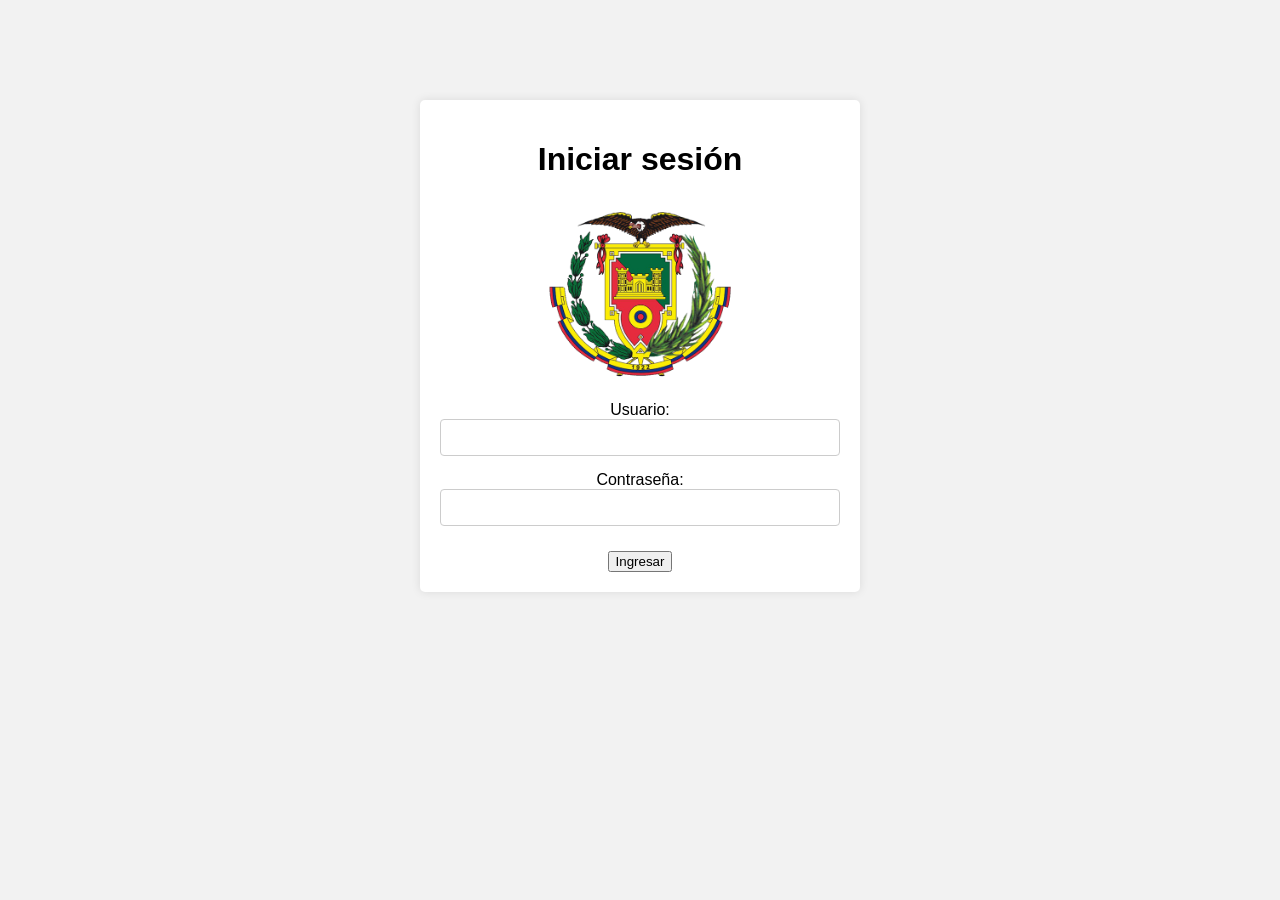
<file: index.html>
<!DOCTYPE html>
<html>
<head>
  <title>Página de inicio de sesión</title>
  <link rel="stylesheet" type="text/css" href="css/styles.css">
</head>
<body>
  <div class="container">
    <h1>Iniciar sesión</h1>
    <img src="images/logo_espe.png" alt="Logo" class="logo">
    <form class="formulario" id="formulario">
      <label for="usuario">Usuario:</label>
      <input type="text" id="usuario" name="usuario" required>
      <label for="contraseña">Contraseña:</label>
      <input type="password" id="contraseña" name="contraseña" required>
      
      <form action="info.html" method="get">
        <button type="submit">Ingresar</button>
      </form>
      

     
    </form>
    <script src="js/script.js"></script>
  </div>
</body>
</html>
</file>
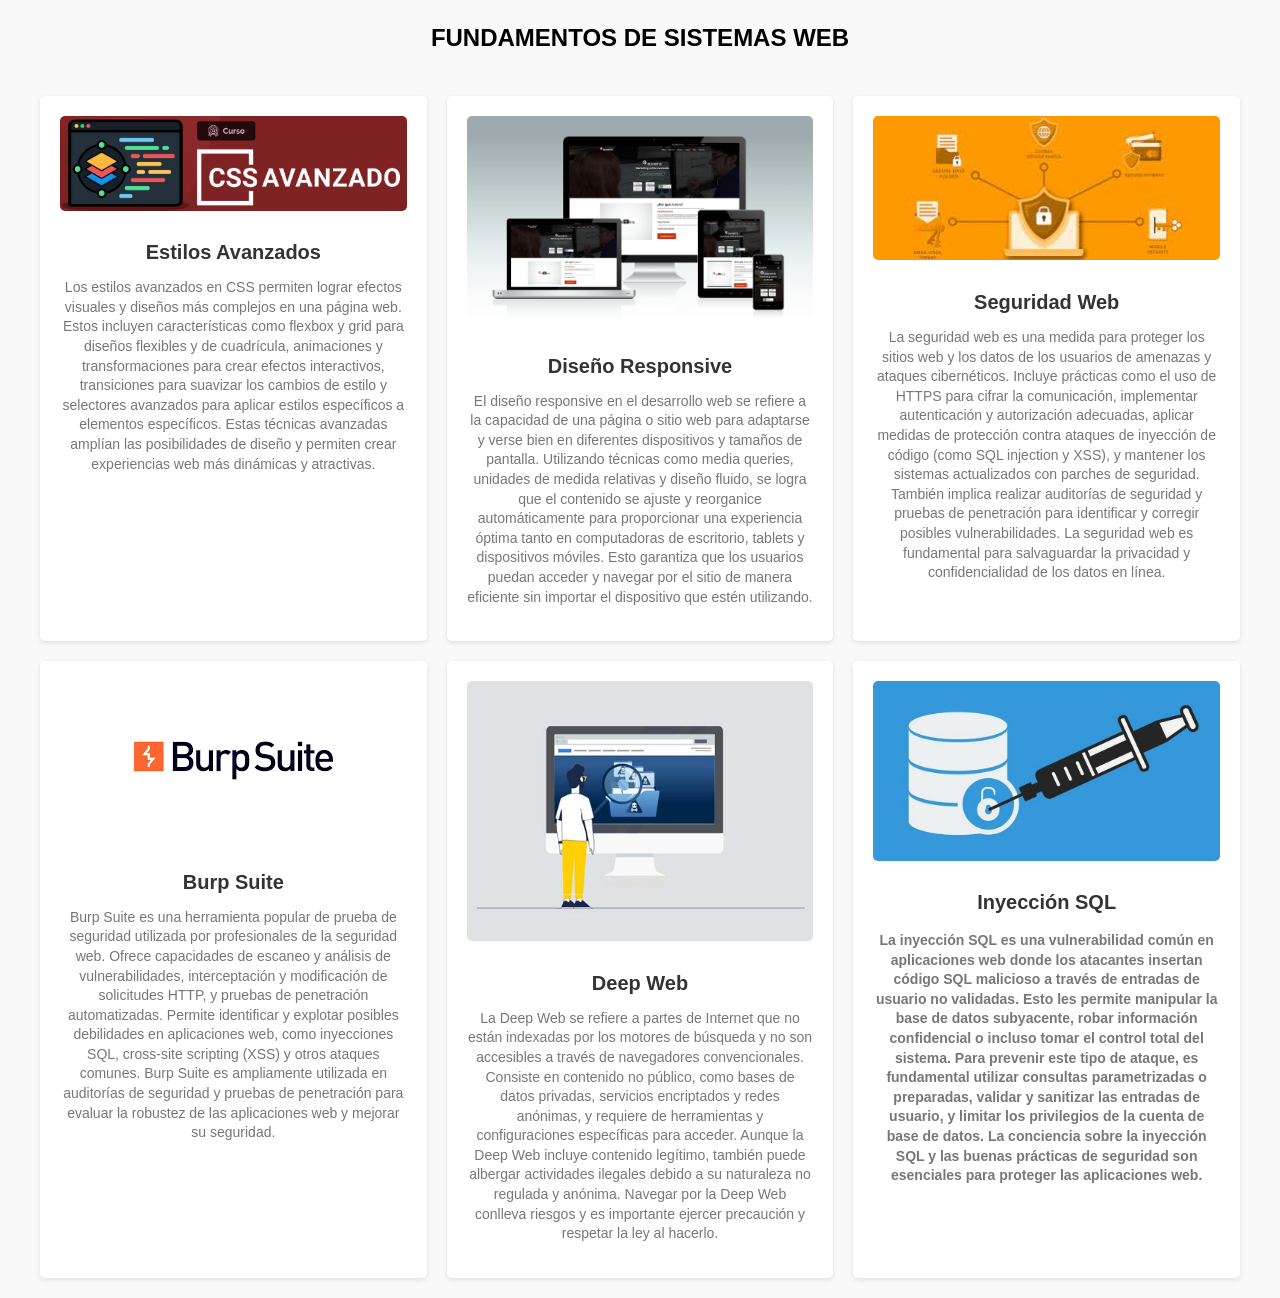
<file: info.html>
<!DOCTYPE html>
<html lang="es">
<head>
  <meta charset="UTF-8">
  <meta name="viewport" content="width=device-width, initial-scale=1.0">
  <link rel="stylesheet" href="css/styles2.css">
  <title>Fundamentos de Sistemas Web</title>
</head>
<body>
    <p id="titulo">FUNDAMENTOS DE SISTEMAS WEB</p>
  <div class="container">
    <div class="box">
      <img src="images/estilos_avanzados.png" alt="Imagen 1">
      <h2>Estilos Avanzados</h2>
      <p>Los estilos avanzados en CSS permiten lograr efectos visuales y diseños más complejos en una página web. Estos incluyen características como flexbox y grid para diseños flexibles y de cuadrícula, animaciones y transformaciones para crear efectos interactivos, transiciones para suavizar los cambios de estilo y selectores avanzados para aplicar estilos específicos a elementos específicos. Estas técnicas avanzadas amplían las posibilidades de diseño y permiten crear experiencias web más dinámicas y atractivas.</p>
    </div>
    <div class="box">
      <img src="images/responsive.png" alt="Imagen 2">
      <h2>Diseño Responsive</h2>
      <p>El diseño responsive en el desarrollo web se refiere a la capacidad de una página o sitio web para adaptarse y verse bien en diferentes dispositivos y tamaños de pantalla. Utilizando técnicas como media queries, unidades de medida relativas y diseño fluido, se logra que el contenido se ajuste y reorganice automáticamente para proporcionar una experiencia óptima tanto en computadoras de escritorio, tablets y dispositivos móviles. Esto garantiza que los usuarios puedan acceder y navegar por el sitio de manera eficiente sin importar el dispositivo que estén utilizando.</p>
    </div>
    <div class="box">
      <img src="images/seguridad.jfif" alt="Imagen 3">
      <h2>Seguridad Web</h2>
      <p>La seguridad web es una medida para proteger los sitios web y los datos de los usuarios de amenazas y ataques cibernéticos. Incluye prácticas como el uso de HTTPS para cifrar la comunicación, implementar autenticación y autorización adecuadas, aplicar medidas de protección contra ataques de inyección de código (como SQL injection y XSS), y mantener los sistemas actualizados con parches de seguridad. También implica realizar auditorías de seguridad y pruebas de penetración para identificar y corregir posibles vulnerabilidades. La seguridad web es fundamental para salvaguardar la privacidad y confidencialidad de los datos en línea.</p>
    </div>
    <div class="box">
      <img src="images/birp.png" alt="Imagen 4">
      <h2>Burp Suite</h2>
      <p>Burp Suite es una herramienta popular de prueba de seguridad utilizada por profesionales de la seguridad web. Ofrece capacidades de escaneo y análisis de vulnerabilidades, interceptación y modificación de solicitudes HTTP, y pruebas de penetración automatizadas. Permite identificar y explotar posibles debilidades en aplicaciones web, como inyecciones SQL, cross-site scripting (XSS) y otros ataques comunes. Burp Suite es ampliamente utilizada en auditorías de seguridad y pruebas de penetración para evaluar la robustez de las aplicaciones web y mejorar su seguridad.</p>
    </div>
    <div class="box">
      <img src="images/deep.jpg" alt="Imagen 5">
      <h2>Deep Web</h2>
      <p>La Deep Web se refiere a partes de Internet que no están indexadas por los motores de búsqueda y no son accesibles a través de navegadores convencionales. Consiste en contenido no público, como bases de datos privadas, servicios encriptados y redes anónimas, y requiere de herramientas y configuraciones específicas para acceder. Aunque la Deep Web incluye contenido legítimo, también puede albergar actividades ilegales debido a su naturaleza no regulada y anónima. Navegar por la Deep Web conlleva riesgos y es importante ejercer precaución y respetar la ley al hacerlo.</p>
    </div>
    <div class="box">
      <img src="images/sql.jfif" alt="Imagen 6">
      <h2>Inyección SQL<h2>
      <p>La inyección SQL es una vulnerabilidad común en aplicaciones web donde los atacantes insertan código SQL malicioso a través de entradas de usuario no validadas. Esto les permite manipular la base de datos subyacente, robar información confidencial o incluso tomar el control total del sistema. Para prevenir este tipo de ataque, es fundamental utilizar consultas parametrizadas o preparadas, validar y sanitizar las entradas de usuario, y limitar los privilegios de la cuenta de base de datos. La conciencia sobre la inyección SQL y las buenas prácticas de seguridad son esenciales para proteger las aplicaciones web.</p>
    </div>
  </div>
</body>
</html>
</file>
<file: css/styles.css>
body {
    font-family: Arial, sans-serif;
    background-color: #f2f2f2;
    margin: 0;
    padding: 0;
  }
  
  .container {
    max-width: 400px;
    margin: 100px auto;
    background-color: #fff;
    padding: 20px;
    border-radius: 5px;
    box-shadow: 0 0 10px rgba(0, 0, 0, 0.1);
  }
  
  h1 {
    text-align: center;
  }
  
  .logo {
    display: block;
    margin: 0 auto 20px;
    max-width: 200px;
  }
  
  input[type="text"],
  input[type="password"] {
    width: 100%;
    padding: 10px;
    margin-bottom: 15px;
    border: 1px solid #ccc;
    border-radius: 4px;
    box-sizing: border-box;
  }
  
  input[type="submit"] {
    background-color: #4CAF50;
    color: #fff;
    padding: 10px 20px;
    border: none;
    border-radius: 4px;
    cursor: pointer;
    font-size: 16px;
  }
  
  input[type="submit"]:hover {
    background-color: #45a049;
  }
  
  /* styles.css */

/* Estilos generales */
.button {
  display: block;
  margin: 0 auto;
  padding: 10px 20px;
  background-color: #4CAF50;
  color: rgb(5, 5, 5);
  text-decoration: none;
  border: none;
  border-radius: 4px;
  cursor: pointer;
}

.button:hover {
  background-color: #45a049;
}

.button:active {
  background-color: #3e8e41;
}

/* Estilos específicos para el botón del formulario */
.formulario {
  text-align: center;
}

.formulario button {
  margin-top: 10px;
}

.formulario button a {
  color: rgb(8, 8, 8);
  text-decoration: none;
}

.formulario button:hover {
  background-color: #45a049;
}

.formulario button:active {
  background-color: #3e8e41;
}
</file>
<file: css/styles2.css>
/* Estilos generales */
body {
    font-family: Arial, sans-serif;
    background-color: #f9f9f9;
    margin: 0;
    padding: 0;
  }
  
  .container {
    display: grid;
    grid-template-columns: repeat(3, 1fr);
    grid-gap: 20px;
    max-width: 1200px;
    margin: 0 auto;
    padding: 20px;
  }
  
  .box {
    background-color: #ffffff;
    border-radius: 5px;
    box-shadow: 0 2px 5px rgba(0, 0, 0, 0.1);
    padding: 20px;
    text-align: center;
  }
  
  .box img {
    max-width: 100%;
    height: auto;
    margin-bottom: 10px;
    border-radius: 5px;
  }
  
  .box h2 {
    font-size: 20px;
    margin-bottom: 10px;
    color: #333333;
  }
  
  .box p {
    font-size: 14px;
    color: #777777;
  }
  
  /* Estilos específicos de tecnología */
  .container {
    background-color: #f9f9f9;
  }
  
  .box {
    transition: all 0.3s ease;
  }
  
  .box:hover {
    transform: translateY(-5px);
    box-shadow: 0 4px 8px rgba(0, 0, 0, 0.1);
  }
  
  .box h2 {
    font-weight: bold;
  }
  
  .box p {
    line-height: 1.4;
  }

  #titulo {
    text-align: center;
    font-size: 24px;
    font-weight: bold;
  }
</file>
